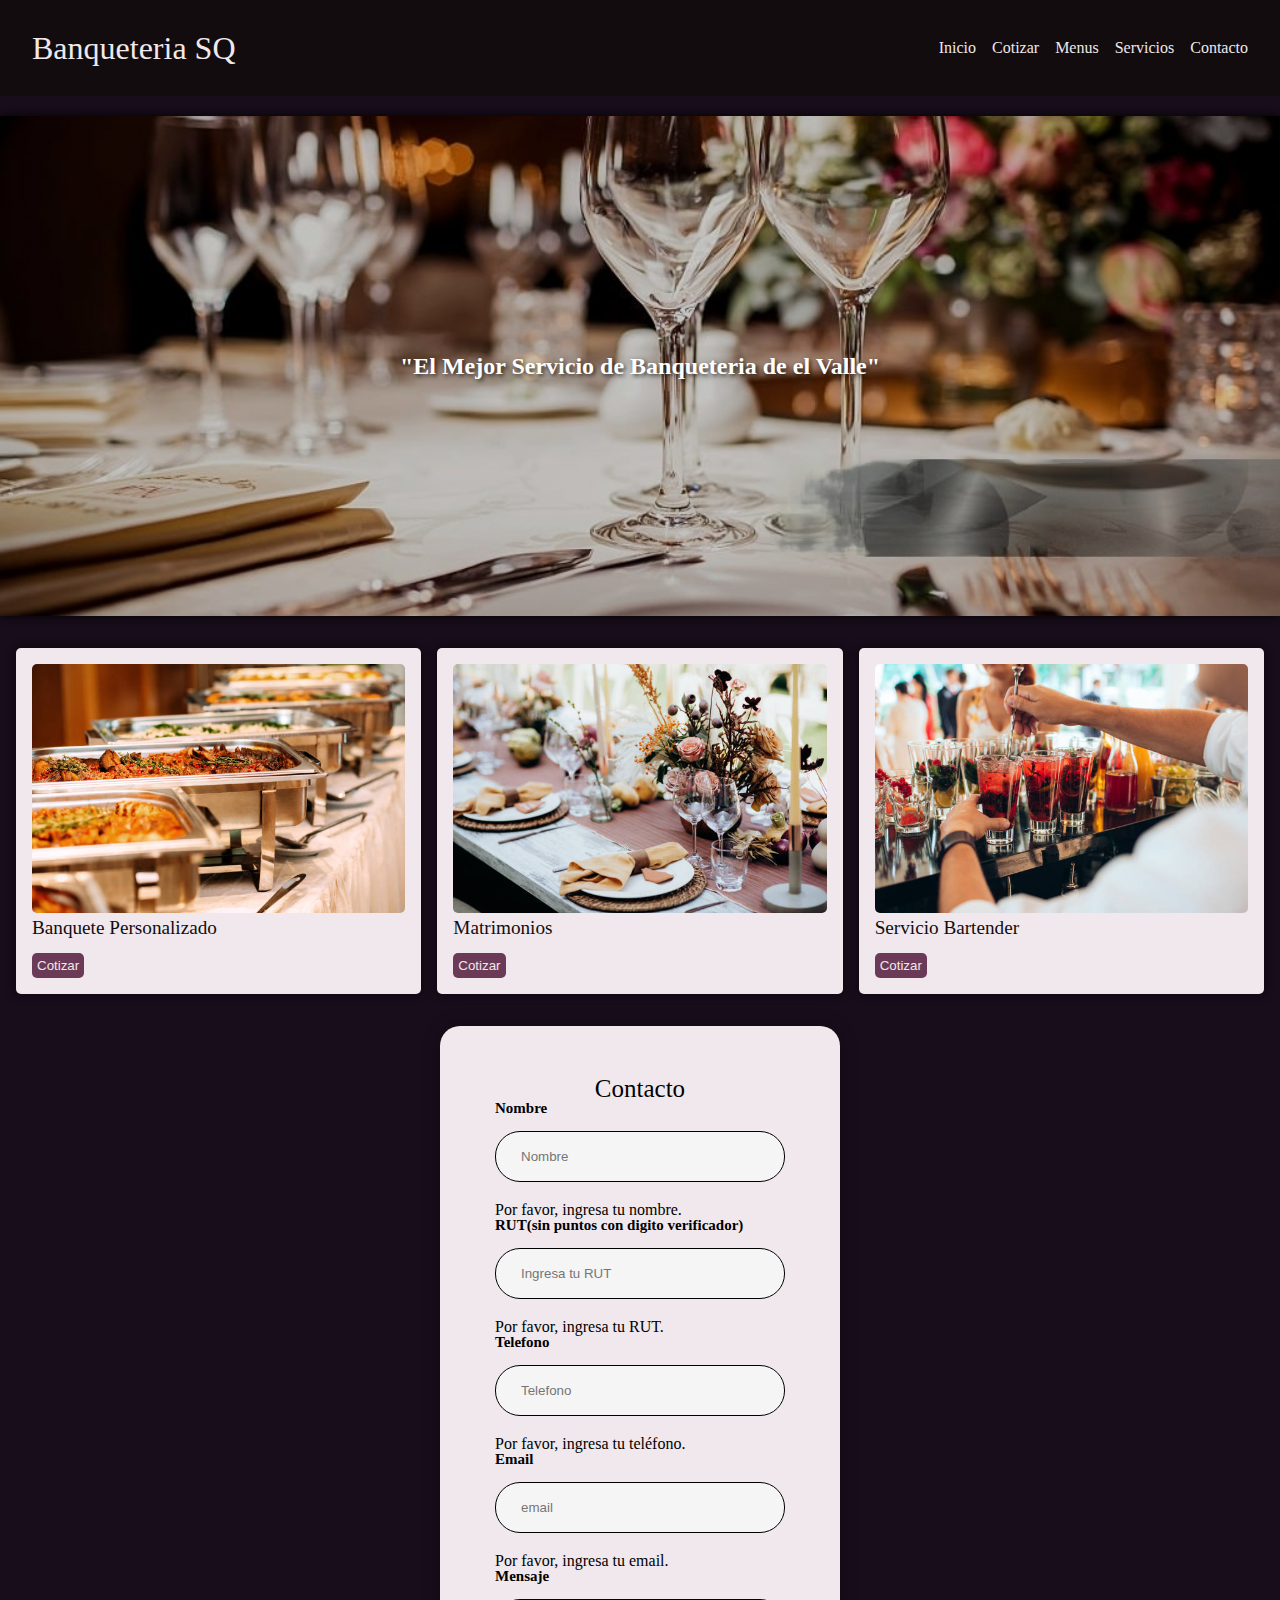
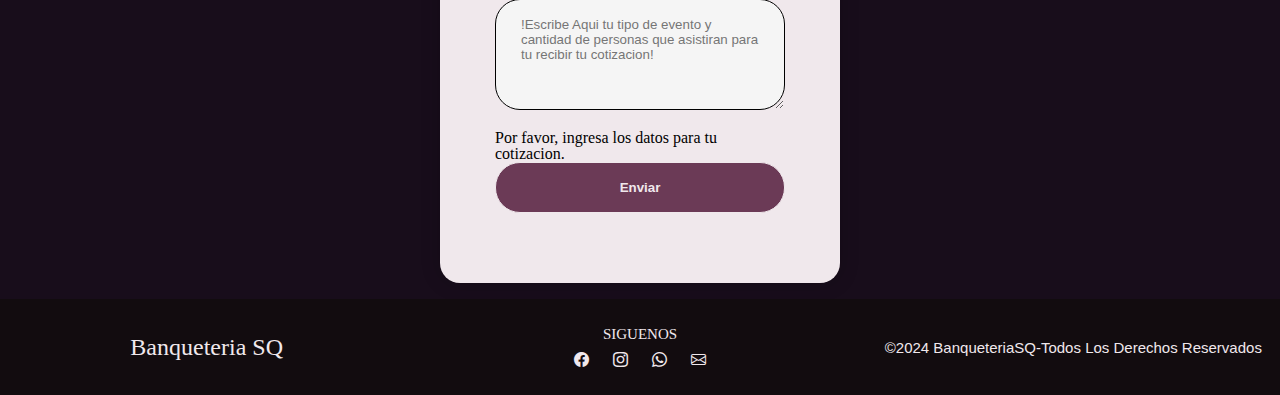
<file: index.html>
<!DOCTYPE html>
<html lang="es">
<head>
    <meta charset="UTF-8">
    <meta name="viewport" content="width=device-width, initial-scale=1.0">
    <title>Document</title>
    <link rel="stylesheet" href="https://cdn.jsdelivr.net/npm/bootstrap-icons@1.11.3/font/bootstrap-icons.min.css">
    <link rel="stylesheet" href="reset.css">
    <link rel="stylesheet" href="styles.css">
    
</head>
<body>

    <header>
        <h1 class="logo"><a href="#" alt="logo">Banqueteria SQ</a></h1>
        <button class="abrir-menu" id="abrir"><i class="bi bi-list"></i></button>
        <nav class="nav" id="nav">
            <button class="cerrar-menu" id="cerrar"><i class="bi bi-x-lg"></i></button>
            <ul class="nav-list">
                <li><a href="#">Inicio</a></li>
                <li><a href="#">Cotizar</a></li>
                <li><a href="#">Menus</a></li>
                <li><a href="#">Servicios</a></li>
                <li><a href="#contacto-form">Contacto</a></li>
            </ul>
        </nav>
    </header>
    <div class="foto-frase">
        <h1 class="texto-superpuesto">"El Mejor Servicio de Banqueteria de el Valle"</h1>
        <img class="img-refran" src="istockphoto-522645617-1024x1024-transformed (1).jpeg">
    </div>
    <div class="container-main">
        <div class="container-service">
            <div class="cards">
                <img src="foto 1.jpg" alt="">
                <h2>Banquete Personalizado</h2>
                <button class="btn-card"><a href="#">Cotizar</a></button>
            </div>
            <div class="cards">
                <img src="foto 2.jpg" alt="">
                <h2>Matrimonios</h2>
                <button class="btn-card"><a href="#">Cotizar</a></button>
            </div>
            <div class="cards">
                <img src="foto 3.jpg" alt="">
                <h2>Servicio Bartender</h2>
                <button class="btn-card"><a href="#">Cotizar</a></button>
            </div>
        </div>

    </div>
    <form class="formulario" id="contacto-form">
        <h2>Contacto</h2>
        <div class="input-group">
            <label for="name">Nombre</label>
            <input type="text" name="" id="name" placeholder="Nombre">
            <span class="error-message" id="name-error">Por favor, ingresa tu nombre.</span>

            <label>RUT(sin puntos con digito verificador)</label>
            <input type="text" id="rut" placeholder="Ingresa tu RUT ">
            <span class="error-message" id="rut-error">Por favor, ingresa tu RUT.</span>
            <div id="resultado"></div>
            <label for="phone">Telefono</label>
            <input type="tel" name="phone" id="phone" placeholder="Telefono">
            <span class="error-message" id="phone-error">Por favor, ingresa tu teléfono.</span>
            <label for="email">Email</label>
            <input type="email" name="email" id="email" placeholder="email">
            <span class="error-message" id="email-error">Por favor, ingresa tu email.</span>
            <label for="message">Mensaje</label>
            <textarea name="message" id="message" cols="30" rows="5" placeholder="!Escribe Aqui tu tipo de evento y cantidad de personas que asistiran para tu recibir tu cotizacion!"></textarea>
            <span class="error-message" id="message-error">Por favor, ingresa los datos para tu cotizacion.</span>

            <input class="btn" type="submit" value="Enviar">
        </div>
    </form>
    <script src="scrip.js"></script>

    <footer class="pie-pagina">
        <div class="grupo-1">
            <div class="box"><figure>
                <a href="#">
                    <h1>Banqueteria SQ</h1>
                </a>
            </figure>
        </div>
        
            <div class="box">
                <h2>SIGUENOS</h2>
                <div class="red-social">
                    <a href="https://www.facebook.com/pipe.quiroz.338"target="_blank" class="redes"><i class="bi bi-facebook"></i></a>
                    <a href="https://www.youtube.com/watch?v=FdBqOCS8LmM" target="_blank" class="redes"><i class="bi bi-instagram"></i></a>
                    <a href="https://wa.link/hv9eta"target="_blank" class="redes"><i class="bi bi-whatsapp"></i></a>
                    <a href="https://www.youtube.com/watch?v=dQw4w9WgXcQ" class="redes"><i class="bi bi-envelope"></i></a>
                </div>
            </div>
            <div class="grupo-2">

                <smal>&copy;2024 <b>BanqueteriaSQ</b>-Todos Los Derechos Reservados</smal>
            </div>
            
    </footer>

    <script src="scrip.js"></script>
</body>
</html>
</file>
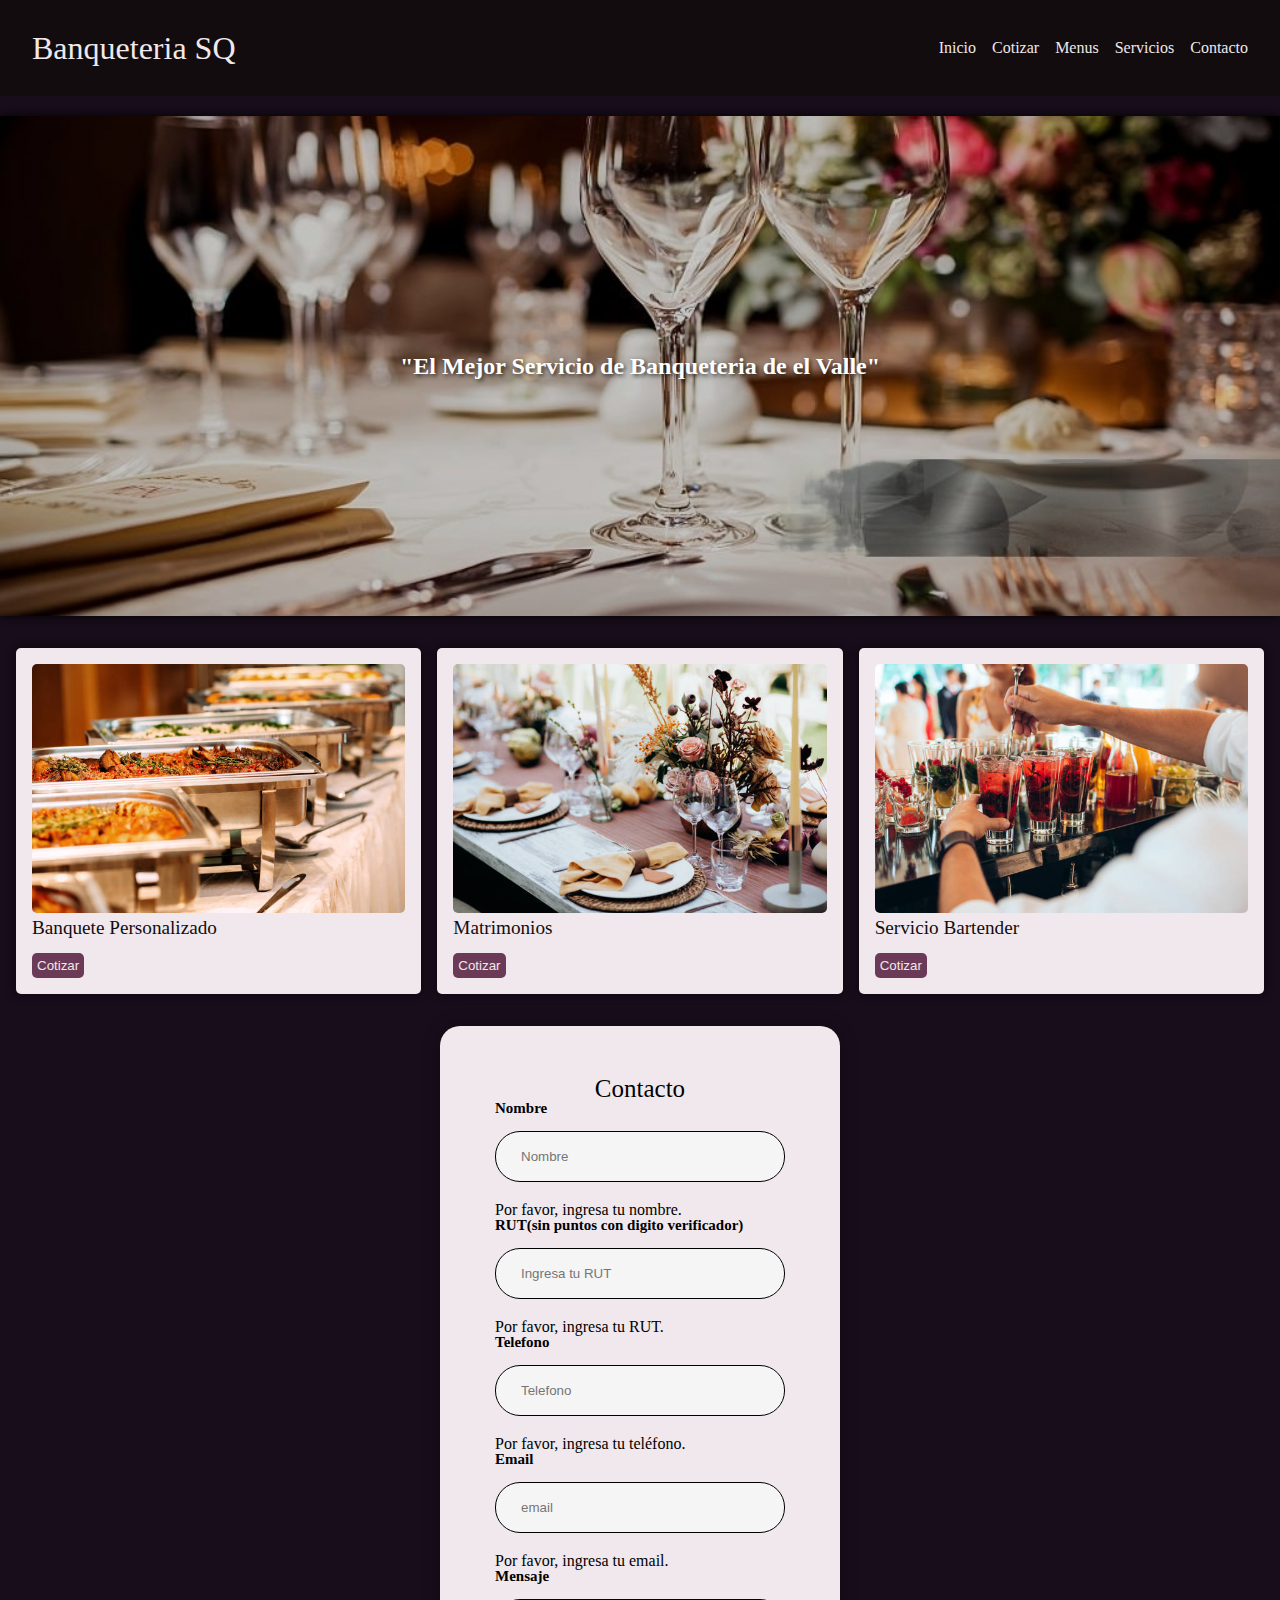
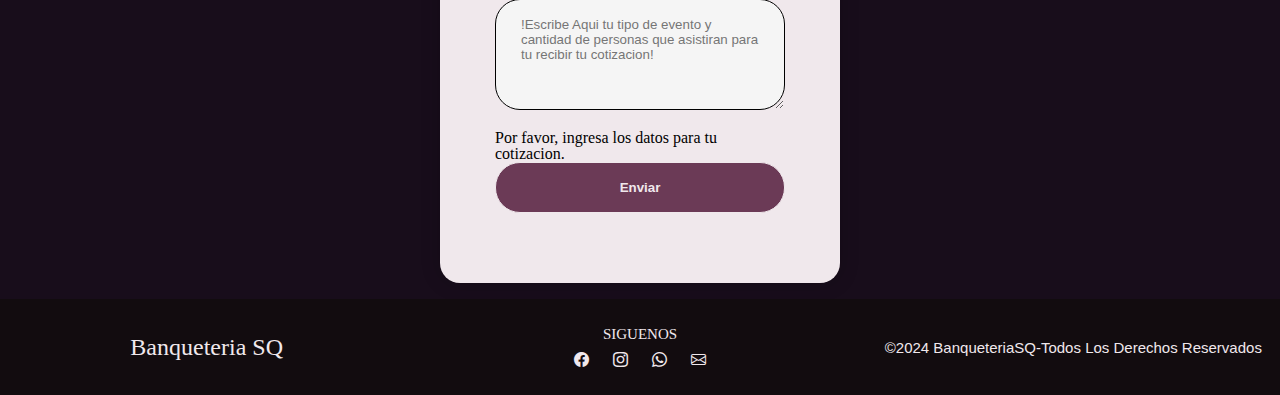
<file: Banqueteria Proyect/index.html>
<!DOCTYPE html>
<html lang="es">
<head>
    <meta charset="UTF-8">
    <meta name="viewport" content="width=device-width, initial-scale=1.0">
    <title>Document</title>
    <link rel="stylesheet" href="https://cdn.jsdelivr.net/npm/bootstrap-icons@1.11.3/font/bootstrap-icons.min.css">
    <link rel="stylesheet" href="reset.css">
    <link rel="stylesheet" href="styles.css">
    
</head>
<body>

    <header>
        <h1 class="logo"><a href="#" alt="logo">Banqueteria SQ</a></h1>
        <button class="abrir-menu" id="abrir"><i class="bi bi-list"></i></button>
        <nav class="nav" id="nav">
            <button class="cerrar-menu" id="cerrar"><i class="bi bi-x-lg"></i></button>
            <ul class="nav-list">
                <li><a href="#">Inicio</a></li>
                <li><a href="#">Cotizar</a></li>
                <li><a href="#">Menus</a></li>
                <li><a href="#">Servicios</a></li>
                <li><a href="#contacto-form">Contacto</a></li>
            </ul>
        </nav>
    </header>
    <div class="foto-frase">
        <h1 class="texto-superpuesto">"El Mejor Servicio de Banqueteria de el Valle"</h1>
        <img class="img-refran" src="istockphoto-522645617-1024x1024-transformed (1).jpeg">
    </div>
    <div class="container-main">
        <div class="container-service">
            <div class="cards">
                <img src="foto 1.jpg" alt="">
                <h2>Banquete Personalizado</h2>
                <button class="btn-card"><a href="#">Cotizar</a></button>
            </div>
            <div class="cards">
                <img src="foto 2.jpg" alt="">
                <h2>Matrimonios</h2>
                <button class="btn-card"><a href="#">Cotizar</a></button>
            </div>
            <div class="cards">
                <img src="foto 3.jpg" alt="">
                <h2>Servicio Bartender</h2>
                <button class="btn-card"><a href="#">Cotizar</a></button>
            </div>
        </div>

    </div>
    <form class="formulario" id="contacto-form">
        <h2>Contacto</h2>
        <div class="input-group">
            <label for="name">Nombre</label>
            <input type="text" name="" id="name" placeholder="Nombre">
            <span class="error-message" id="name-error">Por favor, ingresa tu nombre.</span>

            <label>RUT(sin puntos con digito verificador)</label>
            <input type="text" id="rut" placeholder="Ingresa tu RUT ">
            <span class="error-message" id="rut-error">Por favor, ingresa tu RUT.</span>
            <div id="resultado"></div>
            <label for="phone">Telefono</label>
            <input type="tel" name="phone" id="phone" placeholder="Telefono">
            <span class="error-message" id="phone-error">Por favor, ingresa tu teléfono.</span>
            <label for="email">Email</label>
            <input type="email" name="email" id="email" placeholder="email">
            <span class="error-message" id="email-error">Por favor, ingresa tu email.</span>
            <label for="message">Mensaje</label>
            <textarea name="message" id="message" cols="30" rows="5" placeholder="!Escribe Aqui tu tipo de evento y cantidad de personas que asistiran para tu recibir tu cotizacion!"></textarea>
            <span class="error-message" id="message-error">Por favor, ingresa los datos para tu cotizacion.</span>

            <input class="btn" type="submit" value="Enviar">
        </div>
    </form>
    <script src="scrip.js"></script>

    <footer class="pie-pagina">
        <div class="grupo-1">
            <div class="box"><figure>
                <a href="#">
                    <h1>Banqueteria SQ</h1>
                </a>
            </figure>
        </div>
        
            <div class="box">
                <h2>SIGUENOS</h2>
                <div class="red-social">
                    <a href="https://www.facebook.com/pipe.quiroz.338"target="_blank" class="redes"><i class="bi bi-facebook"></i></a>
                    <a href="https://www.youtube.com/watch?v=FdBqOCS8LmM" target="_blank" class="redes"><i class="bi bi-instagram"></i></a>
                    <a href="https://wa.link/hv9eta"target="_blank" class="redes"><i class="bi bi-whatsapp"></i></a>
                    <a href="https://www.youtube.com/watch?v=dQw4w9WgXcQ" class="redes"><i class="bi bi-envelope"></i></a>
                </div>
            </div>
            <div class="grupo-2">

                <smal>&copy;2024 <b>BanqueteriaSQ</b>-Todos Los Derechos Reservados</smal>
            </div>
            
    </footer>

    <script src="scrip.js"></script>
</body>
</html>
</file>
<file: styles.css>
* {
    font-family: sans-serif;
    border: none;
    box-sizing: border-box;
    margin: 0;
    padding: 0;
}


:root {
    --text: #f0e8ec;
    --background: #120c0f;
    --primary: #8f667d;
    --secondary: #6b3a56;
    --accent: #a36967;
}
header{
    display: flex;
    align-items: center;
    justify-content: space-between;
    padding: 2rem;
    background-color: var(--background);
}
.nav-list{
    display: flex;
    gap: 1rem;
}
.nav-list li a{
    text-decoration: none;
    color:var(--text)

}
.logo {
}
.logo h1 {}
    
header h1 a{
    color: var(--text);
    text-decoration: none;
    font-size: 2rem;
}
.abrir-menu,
.cerrar-menu {
    display: none;
}

@media screen and (max-width: 600px){
    .abrir-menu,.cerrar-menu{
        display: block;
        border: 0;
        font-size: 1.25rem;
        background-color: transparent;
        color: var(--text);
        cursor: pointer;
    }
    .nav{
    opacity: 0;
    visibility: hidden;
    display: flex;
    flex-direction: column;
    align-items: end;
    gap: 1rem;
    position: absolute;
    top: 0;
    right: 0;
    bottom: 0;
    background-color: #1c1c1c;
    padding: 2rem;
    box-shadow: 0 0 0 100vmax rgba(0, 0, 0, .5);
    }


.nav {
    
}
.nav.visible{
    opacity: 1;
    visibility: visible;
}
.nav-list {
    flex-direction: column;
    align-items: end;

}
}
body{
    background-color: #180d1b;
}
.img-refran{
    display: flex;
    width: 100%;
    height: auto;
    max-height: 500px;
    margin-top: 20px;
    box-shadow: 0 0 10px rgba(0, 0, 0, 1);
    background-color: rgba(0, 0, 0, 0.5);
    object-fit: cover;
    object-position:center;
    filter: brightness(0.8) invert(0);
}
.foto-frase{
    color: var(--text);
    position: relative;
}
.texto-superpuesto{
    position: absolute;
    top: 50%;
    left: 50%;
    transform: translate(-50%, -50%);
    color: white;
    text-align: center;
    font-size: 24px;
    font-weight: bold;
    text-shadow: 2px 2px 4px rgba(0, 0, 0, 0.7);
    z-index: 1;
    
}
@media screen and (max-width: 600px) {
    .img-refran{
        display: block;
        width: 100%;
        height: auto;
        max-height: 130px;
        object-position: center;
    }
    .texto-superpuesto{
        position: absolute;
        top: 50%;
        left: 50%;
        transform: translate(-50%, -50%);
        color: white;
        text-align: center;
        font-size: 1rem;
        font-weight: bold;
        text-shadow: 2px 2px 4px rgba(0, 0, 0, 0.7);
        z-index: 1;
        
    }
    }


/*Grid */


.container-service{
    display: grid;
    grid-template-columns: repeat(auto-fit, minmax(300px, 1fr));
    gap:1rem;
    padding: 1rem;
}
.cards{
    display: inline-block;
    padding: 1rem;
    margin-top: 1rem;
    margin-bottom: 1rem;
    box-shadow: 0 0 10px rgba(0, 0, 0, 0.6);
    border-radius: 5px;
    background-color: var(--text);
}
.cards h2{
    color: var(--background);
    font-size: 1.2rem;
    margin-top: 5px;
}
.cards:hover{
    transform: scale(1.02);
    transition: transform 0.6s ease;
}
.cards img {
    display: flex;
    max-width: 100%;
    height: auto;
    border-radius: 5px;
}

.btn-card{
    margin-top: 1rem;
    border-radius: 5px;
    background-color: var(--secondary);
    padding: 5px 5px;
}
.btn-card button{
}
.btn-card a{
    color: var(--text);
}
.btn-card:hover{
    background-color: var(--accent);
}
/*Formulario*/
form {
    padding: 50px 55px;
    margin: 0 auto;
    margin-bottom: 1rem;
    box-shadow:0 0 20px rgba(0, 0, 0, 0.2);
    border-radius: 20px;
    text-align: center;
    width: 400px;
    background-color: var(--text);
}
.input-group {
    display: flex;
    flex-direction: column;
    text-align: left;
}
form h2{
    font-size: 25px
}
label {
    font-size: 15px;
    font-weight: 600;
    margin-bottom: 15px;
}
input, textarea{
    padding: 17px 25px;
    border-radius: 25px;
    margin-bottom: 20px;
    background-color:whitesmoke;
    border:1px solid;
}
.btn {
    background-color: var(--secondary);
    color: var(--text);
    font-weight: bold;
}
.btn:hover{
    background-color: var(--accent);
}

/*footer*/


footer {
    display: flex;
    justify-content: center;
}
.pie-pagina{
    width: 100%;
    background-color: var(--background);
    padding: 20px;
    text-align: center;
}
.pie-pagina ,.grupo-1{
    width: 100%;
    max-width: 100vmax;
    margin: auto;
    display: grid;
    grid-template-columns: repeat(3,1fr);
    grid-gap:20px;
    padding: 10px 0rem;
    text-decoration: none;
    color: var(--text);
    align-items: center;
    justify-content: center;
}

.pie-pagina,.grupo-2{
    width: 100%;
    height: 100%;
    display: flex;
    justify-content: center;
    align-items: center;
    color: var(--text);
    text-decoration: none;
    font-size: 15px;
}
.grupo-1 a h1{
    color: var(--text);
    font-size: 1.5rem;
    padding: 1rem;
}
.red-social {
    margin-top: 10px;
}
.red-social a{
    color: var(--text);
    text-decoration: none;
    margin: 0 10px;
}
@media screen and (max-width: 600px) {
    .pie-pagina {
        padding: 5px;
    }

    .grupo-1,
    .grupo-2 {
        margin-bottom: 20px;
    }
}
</file>
<file: Banqueteria Proyect/styles.css>
* {
    font-family: sans-serif;
    border: none;
    box-sizing: border-box;
    margin: 0;
    padding: 0;
}


:root {
    --text: #f0e8ec;
    --background: #120c0f;
    --primary: #8f667d;
    --secondary: #6b3a56;
    --accent: #a36967;
}
header{
    display: flex;
    align-items: center;
    justify-content: space-between;
    padding: 2rem;
    background-color: var(--background);
}
.nav-list{
    display: flex;
    gap: 1rem;
}
.nav-list li a{
    text-decoration: none;
    color:var(--text)

}
.logo {
}
.logo h1 {}
    
header h1 a{
    color: var(--text);
    text-decoration: none;
    font-size: 2rem;
}
.abrir-menu,
.cerrar-menu {
    display: none;
}

@media screen and (max-width: 600px){
    .abrir-menu,.cerrar-menu{
        display: block;
        border: 0;
        font-size: 1.25rem;
        background-color: transparent;
        color: var(--text);
        cursor: pointer;
    }
    .nav{
    opacity: 0;
    visibility: hidden;
    display: flex;
    flex-direction: column;
    align-items: end;
    gap: 1rem;
    position: absolute;
    top: 0;
    right: 0;
    bottom: 0;
    background-color: #1c1c1c;
    padding: 2rem;
    box-shadow: 0 0 0 100vmax rgba(0, 0, 0, .5);
    }


.nav {
    
}
.nav.visible{
    opacity: 1;
    visibility: visible;
}
.nav-list {
    flex-direction: column;
    align-items: end;

}
}
body{
    background-color: #180d1b;
}
.img-refran{
    display: flex;
    width: 100%;
    height: auto;
    max-height: 500px;
    margin-top: 20px;
    box-shadow: 0 0 10px rgba(0, 0, 0, 1);
    background-color: rgba(0, 0, 0, 0.5);
    object-fit: cover;
    object-position:center;
    filter: brightness(0.8) invert(0);
}
.foto-frase{
    color: var(--text);
    position: relative;
}
.texto-superpuesto{
    position: absolute;
    top: 50%;
    left: 50%;
    transform: translate(-50%, -50%);
    color: white;
    text-align: center;
    font-size: 24px;
    font-weight: bold;
    text-shadow: 2px 2px 4px rgba(0, 0, 0, 0.7);
    z-index: 1;
    
}
@media screen and (max-width: 600px) {
    .img-refran{
        display: block;
        width: 100%;
        height: auto;
        max-height: 130px;
        object-position: center;
    }
    .texto-superpuesto{
        position: absolute;
        top: 50%;
        left: 50%;
        transform: translate(-50%, -50%);
        color: white;
        text-align: center;
        font-size: 1rem;
        font-weight: bold;
        text-shadow: 2px 2px 4px rgba(0, 0, 0, 0.7);
        z-index: 1;
        
    }
    }


/*Grid */


.container-service{
    display: grid;
    grid-template-columns: repeat(auto-fit, minmax(300px, 1fr));
    gap:1rem;
    padding: 1rem;
}
.cards{
    display: inline-block;
    padding: 1rem;
    margin-top: 1rem;
    margin-bottom: 1rem;
    box-shadow: 0 0 10px rgba(0, 0, 0, 0.6);
    border-radius: 5px;
    background-color: var(--text);
}
.cards h2{
    color: var(--background);
    font-size: 1.2rem;
    margin-top: 5px;
}
.cards:hover{
    transform: scale(1.02);
    transition: transform 0.6s ease;
}
.cards img {
    display: flex;
    max-width: 100%;
    height: auto;
    border-radius: 5px;
}

.btn-card{
    margin-top: 1rem;
    border-radius: 5px;
    background-color: var(--secondary);
    padding: 5px 5px;
}
.btn-card button{
}
.btn-card a{
    color: var(--text);
}
.btn-card:hover{
    background-color: var(--accent);
}
/*Formulario*/
form {
    padding: 50px 55px;
    margin: 0 auto;
    margin-bottom: 1rem;
    box-shadow:0 0 20px rgba(0, 0, 0, 0.2);
    border-radius: 20px;
    text-align: center;
    width: 400px;
    background-color: var(--text);
}
.input-group {
    display: flex;
    flex-direction: column;
    text-align: left;
}
form h2{
    font-size: 25px
}
label {
    font-size: 15px;
    font-weight: 600;
    margin-bottom: 15px;
}
input, textarea{
    padding: 17px 25px;
    border-radius: 25px;
    margin-bottom: 20px;
    background-color:whitesmoke;
    border:1px solid;
}
.btn {
    background-color: var(--secondary);
    color: var(--text);
    font-weight: bold;
}
.btn:hover{
    background-color: var(--accent);
}

/*footer*/


footer {
    display: flex;
    justify-content: center;
}
.pie-pagina{
    width: 100%;
    background-color: var(--background);
    padding: 20px;
    text-align: center;
}
.pie-pagina ,.grupo-1{
    width: 100%;
    max-width: 100vmax;
    margin: auto;
    display: grid;
    grid-template-columns: repeat(3,1fr);
    grid-gap:20px;
    padding: 10px 0rem;
    text-decoration: none;
    color: var(--text);
    align-items: center;
    justify-content: center;
}

.pie-pagina,.grupo-2{
    width: 100%;
    height: 100%;
    display: flex;
    justify-content: center;
    align-items: center;
    color: var(--text);
    text-decoration: none;
    font-size: 15px;
}
.grupo-1 a h1{
    color: var(--text);
    font-size: 1.5rem;
    padding: 1rem;
}
.red-social {
    margin-top: 10px;
}
.red-social a{
    color: var(--text);
    text-decoration: none;
    margin: 0 10px;
}
@media screen and (max-width: 600px) {
    .pie-pagina {
        padding: 5px;
    }

    .grupo-1,
    .grupo-2 {
        margin-bottom: 20px;
    }
}
</file>
